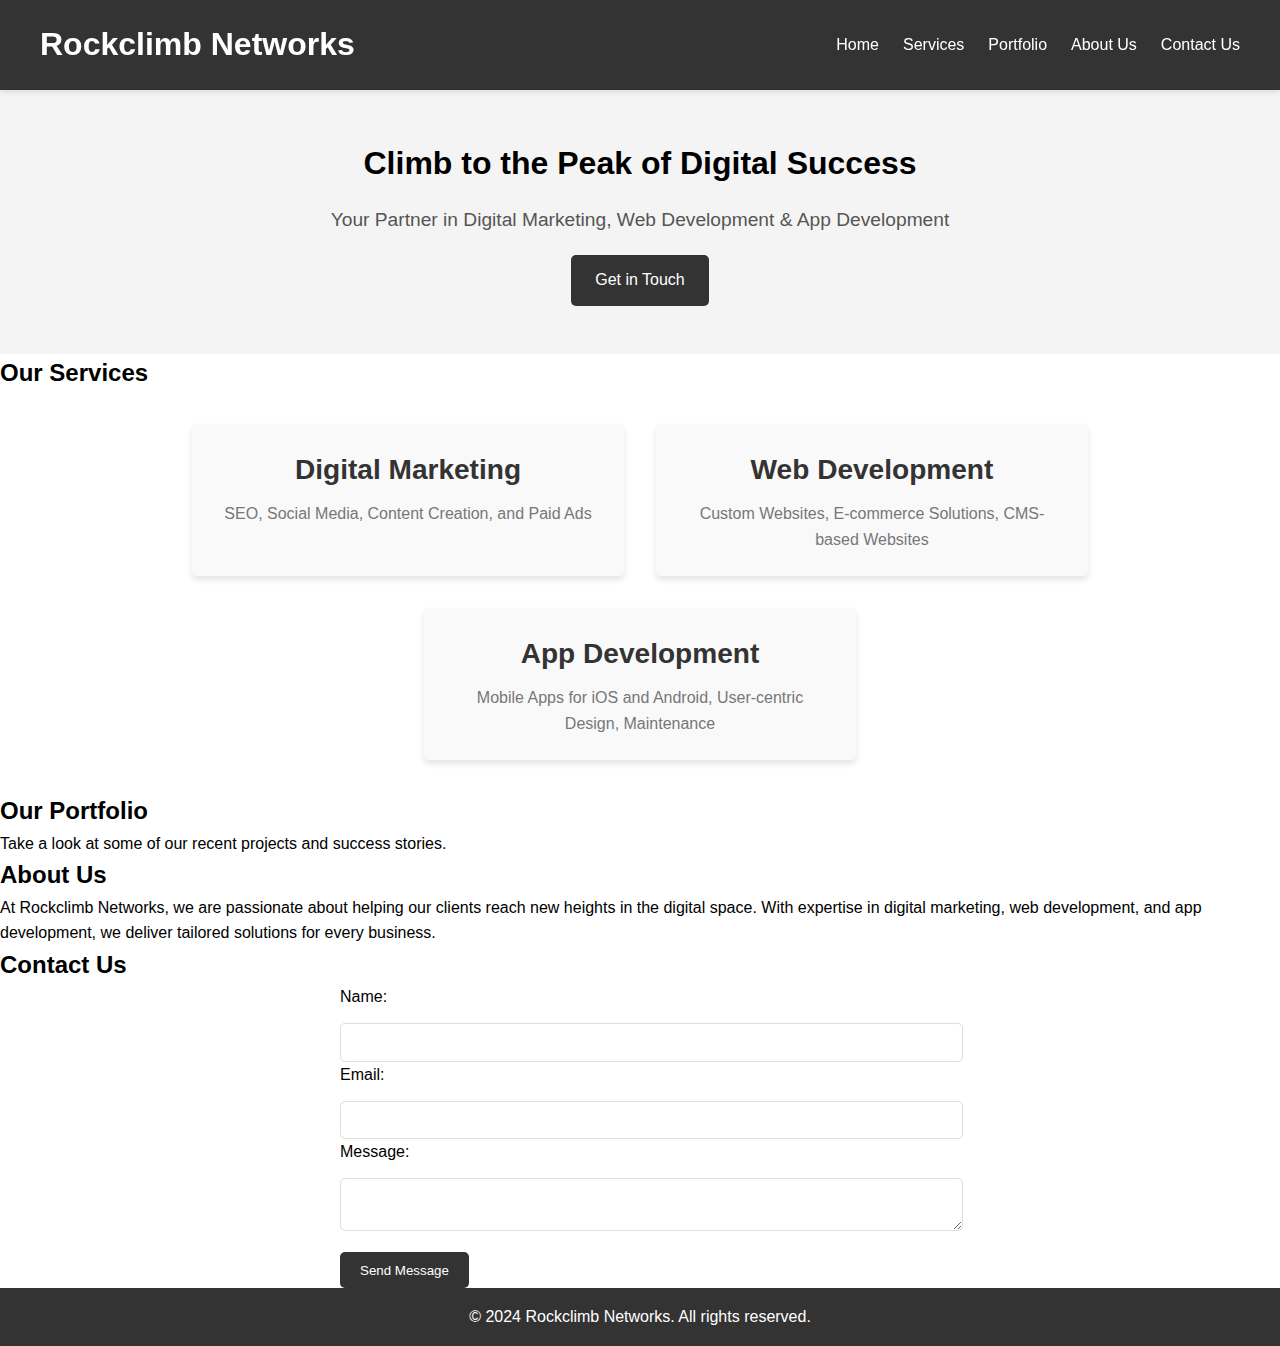
<file: index.html>
<!DOCTYPE html>
<html lang="en">
<head>
    <meta charset="UTF-8">
    <meta name="viewport" content="width=device-width, initial-scale=1.0">
    <title>Rockclimb Networks</title>
    <link rel="stylesheet" href="styles.css">
</head>
<body>

    <!-- Header -->
    <header>
        <div class="container">
            <h1>Rockclimb Networks</h1>
            <nav>
                <ul>
                    <li><a href="index.html">Home</a></li>
                    <li><a href="#services">Services</a></li>
                    <li><a href="#portfolio">Portfolio</a></li>
                    <li><a href="#about">About Us</a></li>
                    <li><a href="#contact">Contact Us</a></li>
                </ul>
            </nav>
        </div>
    </header>

    <!-- Hero Section -->
    <section id="home" class="hero">
        <h2>Climb to the Peak of Digital Success</h2>
        <p>Your Partner in Digital Marketing, Web Development & App Development</p>
        <a href="#contact" class="cta-btn">Get in Touch</a>
    </section>

    <!-- Services Section -->
    <section id="services" class="services">
        <h2>Our Services</h2>
        <div class="service-cards">
            <div class="card">
                <h3><a href="digitalmarketing.html">Digital Marketing</a></h3>
                <p>SEO, Social Media, Content Creation, and Paid Ads</p>
            </div>
            <div class="card">
                <h3><a href="webdev.html">Web Development</a></h3>
                <p>Custom Websites, E-commerce Solutions, CMS-based Websites</p>
            </div>
            <div class="card">
                <h3><a href="appdev.html">App Development</a></h3>
                <p>Mobile Apps for iOS and Android, User-centric Design, Maintenance</p>
            </div>
        </div>
    </section>

    <!-- Portfolio Section -->
    <section id="portfolio" class="portfolio">
        <h2>Our Portfolio</h2>
        <p>Take a look at some of our recent projects and success stories.</p>
        <!-- Add project images or descriptions here -->
    </section>

    <!-- About Us Section -->
    <section id="about" class="about">
        <h2>About Us</h2>
        <p>At Rockclimb Networks, we are passionate about helping our clients reach new heights in the digital space. With expertise in digital marketing, web development, and app development, we deliver tailored solutions for every business.</p>
    </section>

    <!-- Contact Us Section -->
    <section id="contact" class="contact">
        <h2>Contact Us</h2>
        <form>
            <label for="name">Name:</label>
            <input type="text" id="name" name="name" required>

            <label for="email">Email:</label>
            <input type="email" id="email" name="email" required>

            <label for="message">Message:</label>
            <textarea id="message" name="message" required></textarea>

            <button type="submit">Send Message</button>
        </form>
    </section>

    <!-- Footer -->
    <footer>
        <p>&copy; 2024 Rockclimb Networks. All rights reserved.</p>
    </footer>

</body>
</html>
</file>
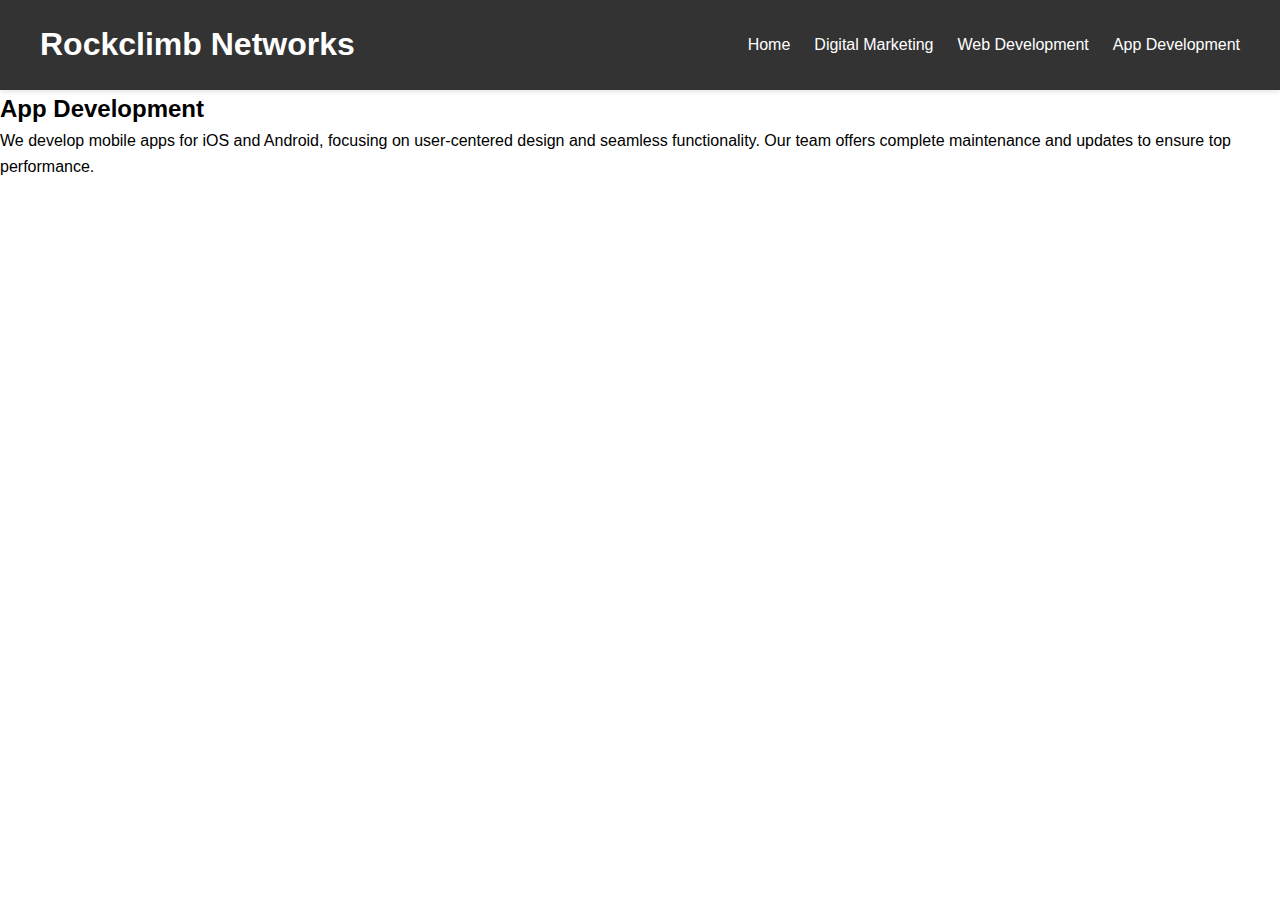
<file: appdev.html>
<!DOCTYPE html>
<html lang="en">
<head>
    <meta charset="UTF-8">
    <meta name="viewport" content="width=device-width, initial-scale=1.0">
    <title>App Development | Rockclimb Networks</title>
    <link rel="stylesheet" href="styles.css">
</head>
<body>
    <header>
        <div class="container">
            <h1>Rockclimb Networks</h1>
            <nav>
                <ul>
                    <li><a href="index.html">Home</a></li>
                    <li><a href="digital-marketing.html">Digital Marketing</a></li>
                    <li><a href="web-development.html">Web Development</a></li>
                    <li><a href="app-development.html">App Development</a></li>
                </ul>
            </nav>
        </div>
    </header>
    <section class="service-page">
        <h2>App Development</h2>
        <p>We develop mobile apps for iOS and Android, focusing on user-centered design and seamless functionality. Our team offers complete maintenance and updates to ensure top performance.</p>
    </section>
</body>
</html>
</file>
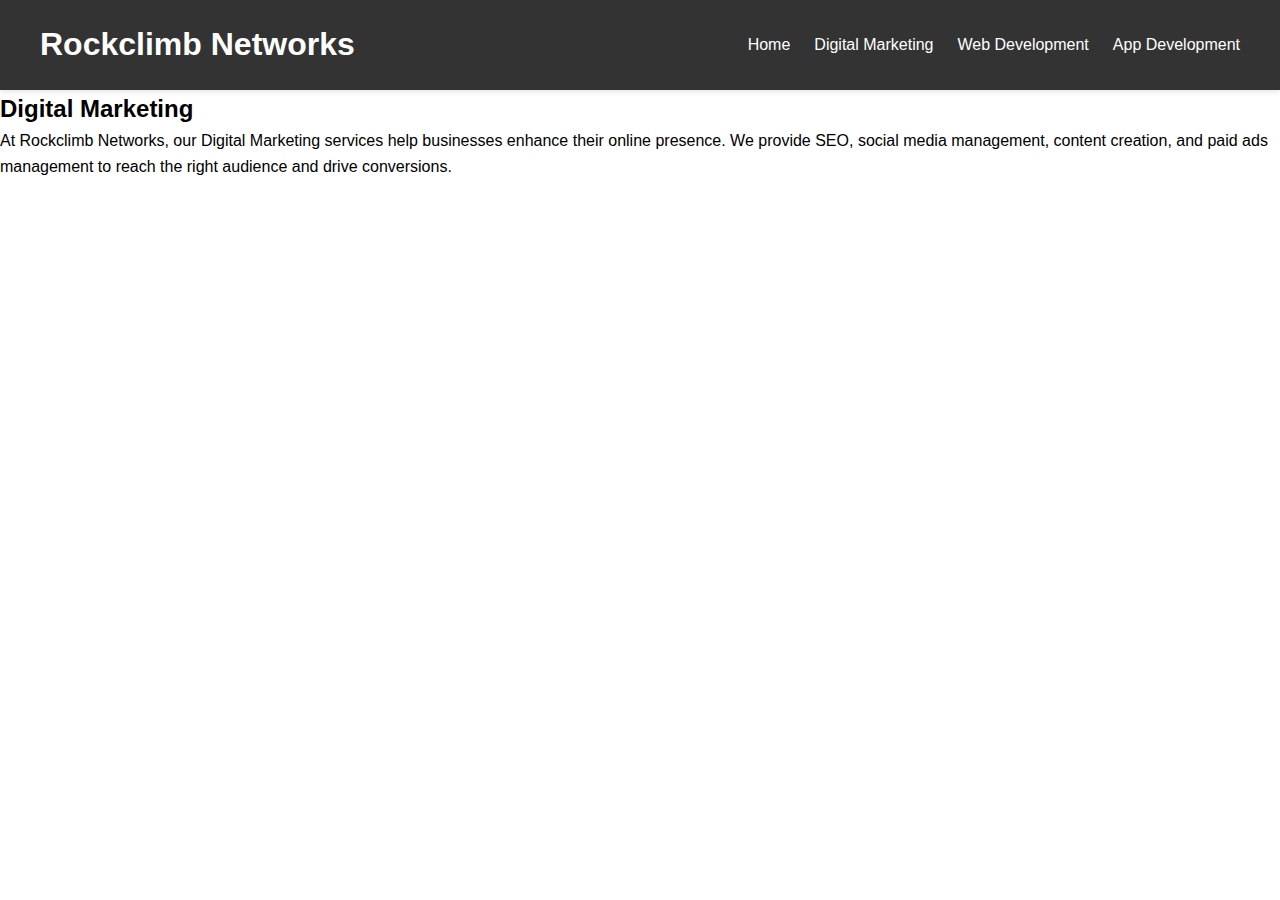
<file: digitalmarketing.html>
<!DOCTYPE html>
<html lang="en">
<head>
    <meta charset="UTF-8">
    <meta name="viewport" content="width=device-width, initial-scale=1.0">
    <title>Digital Marketing | Rockclimb Networks</title>
    <link rel="stylesheet" href="styles.css">
</head>
<body>
    <header>
        <div class="container">
            <h1>Rockclimb Networks</h1>
            <nav>
                <ul>
                    <li><a href="index.html">Home</a></li>
                    <li><a href="digital-marketing.html">Digital Marketing</a></li>
                    <li><a href="web-development.html">Web Development</a></li>
                    <li><a href="app-development.html">App Development</a></li>
                </ul>
            </nav>
        </div>
    </header>
    <section class="service-page">
        <h2>Digital Marketing</h2>
        <p>At Rockclimb Networks, our Digital Marketing services help businesses enhance their online presence. We provide SEO, social media management, content creation, and paid ads management to reach the right audience and drive conversions.</p>
    </section>
</body>
</html>
</file>
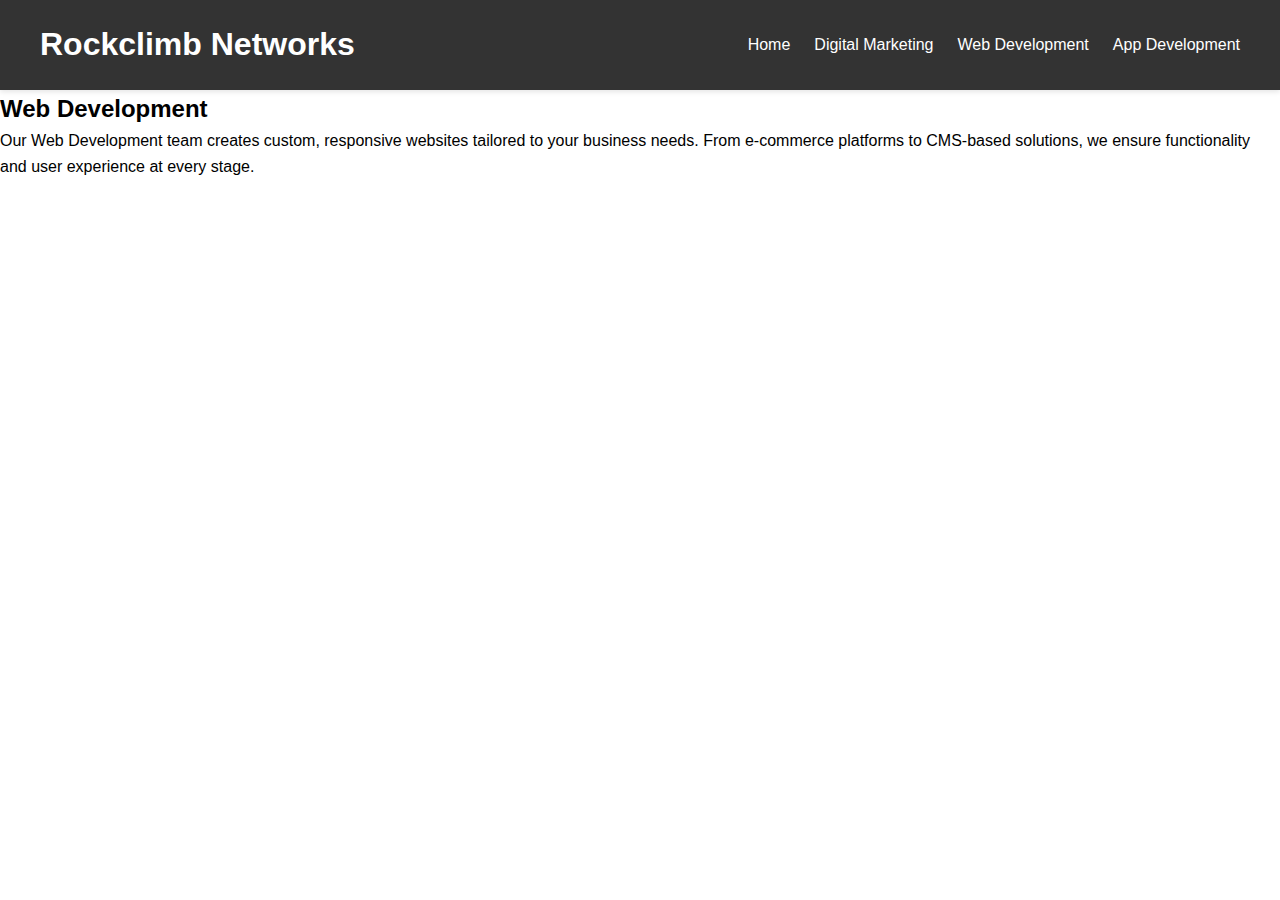
<file: webdev.html>
<!DOCTYPE html>
<html lang="en">
<head>
    <meta charset="UTF-8">
    <meta name="viewport" content="width=device-width, initial-scale=1.0">
    <title>Web Development | Rockclimb Networks</title>
    <link rel="stylesheet" href="styles.css">
</head>
<body>
    <header>
        <div class="container">
            <h1>Rockclimb Networks</h1>
            <nav>
                <ul>
                    <li><a href="index.html">Home</a></li>
                    <li><a href="digital-marketing.html">Digital Marketing</a></li>
                    <li><a href="web-development.html">Web Development</a></li>
                    <li><a href="app-development.html">App Development</a></li>
                </ul>
            </nav>
        </div>
    </header>
    <section class="service-page">
        <h2>Web Development</h2>
        <p>Our Web Development team creates custom, responsive websites tailored to your business needs. From e-commerce platforms to CMS-based solutions, we ensure functionality and user experience at every stage.</p>
    </section>
</body>
</html>
</file>
<file: styles.css>
/* General Styles */
body, h1, h2, h3, p {
    margin: 0;
    padding: 0;
    font-family: Arial, sans-serif;
    line-height: 1.6;
}

.container {
    display: flex;
    justify-content: space-between;
    align-items: center;
    padding: 1em;
    max-width: 1200px;
    margin: 0 auto;
}

/* Header Styles */
header {
    background: #333;
    color: #fff;
    position: sticky;
    top: 0;
    width: 100%;
    z-index: 1000;
    box-shadow: 0 2px 5px rgba(0, 0, 0, 0.1);
}

header nav ul {
    list-style-type: none;
    display: flex;
    gap: 1.5em;
}

header nav ul li a {
    color: #fff;
    text-decoration: none;
}

/* Hero Section */
.hero {
    text-align: center;
    padding: 3em 1em;
    background: #f4f4f4;
}

.hero h2 {
    font-size: 2em;
    margin-bottom: 0.5em;
}

.hero p {
    font-size: 1.2em;
    color: #555;
    margin-bottom: 1em;
}

.cta-btn {
    display: inline-block;
    padding: 0.8em 1.5em;
    background: #333;
    color: #fff;
    text-decoration: none;
    border-radius: 5px;
}

/* Service Cards */
.service-cards {
    display: flex;
    gap: 2em;
    padding: 2em 1em;
    justify-content: center;
    flex-wrap: wrap;
}

.card {
    background: #f9f9f9;
    padding: 1.5em;
    border-radius: 5px;
    box-shadow: 0 4px 6px rgba(0, 0, 0, 0.1);
    text-align: center;
    width: calc(33.333% - 2em); /* 3 cards in a row */
}

.card h3 a {
    color: #333;
    text-decoration: none;
    font-size: 1.5em;
}

.card p {
    color: #777;
    margin-top: 0.5em;
}

/* Portfolio, About, and Contact sections */
.section {
    padding: 2em 1em;
    text-align: center;
}

.section h2 {
    font-size: 2em;
    margin-bottom: 0.5em;
}

.section p {
    font-size: 1.2em;
    color: #555;
}

/* Contact Form */
form {
    max-width: 600px;
    margin: 0 auto;
    text-align: left;
}

form label, form input, form textarea {
    width: 100%;
    margin-top: 1em;
}

form input, form textarea {
    padding: 0.8em;
    border: 1px solid #ddd;
    border-radius: 5px;
}

form button {
    padding: 0.8em 1.5em;
    background: #333;
    color: #fff;
    border: none;
    border-radius: 5px;
    margin-top: 1em;
    cursor: pointer;
}

/* Footer */
footer {
    text-align: center;
    padding: 1em;
    background: #333;
    color: #fff;
}

/* Responsive Design */
@media (max-width: 768px) {
    .container {
        flex-direction: column;
    }

    header nav ul {
        flex-direction: column;
        align-items: center;
        gap: 0.5em;
    }

    .service-cards {
        flex-direction: column;
        gap: 1.5em;
    }

    .card {
        width: 100%;
    }

    .hero h2 {
        font-size: 1.8em;
    }

    .cta-btn {
        padding: 0.6em 1.2em;
    }

    .section h2 {
        font-size: 1.8em;
    }

    form {
        padding: 0 1em;
    }
}
</file>
